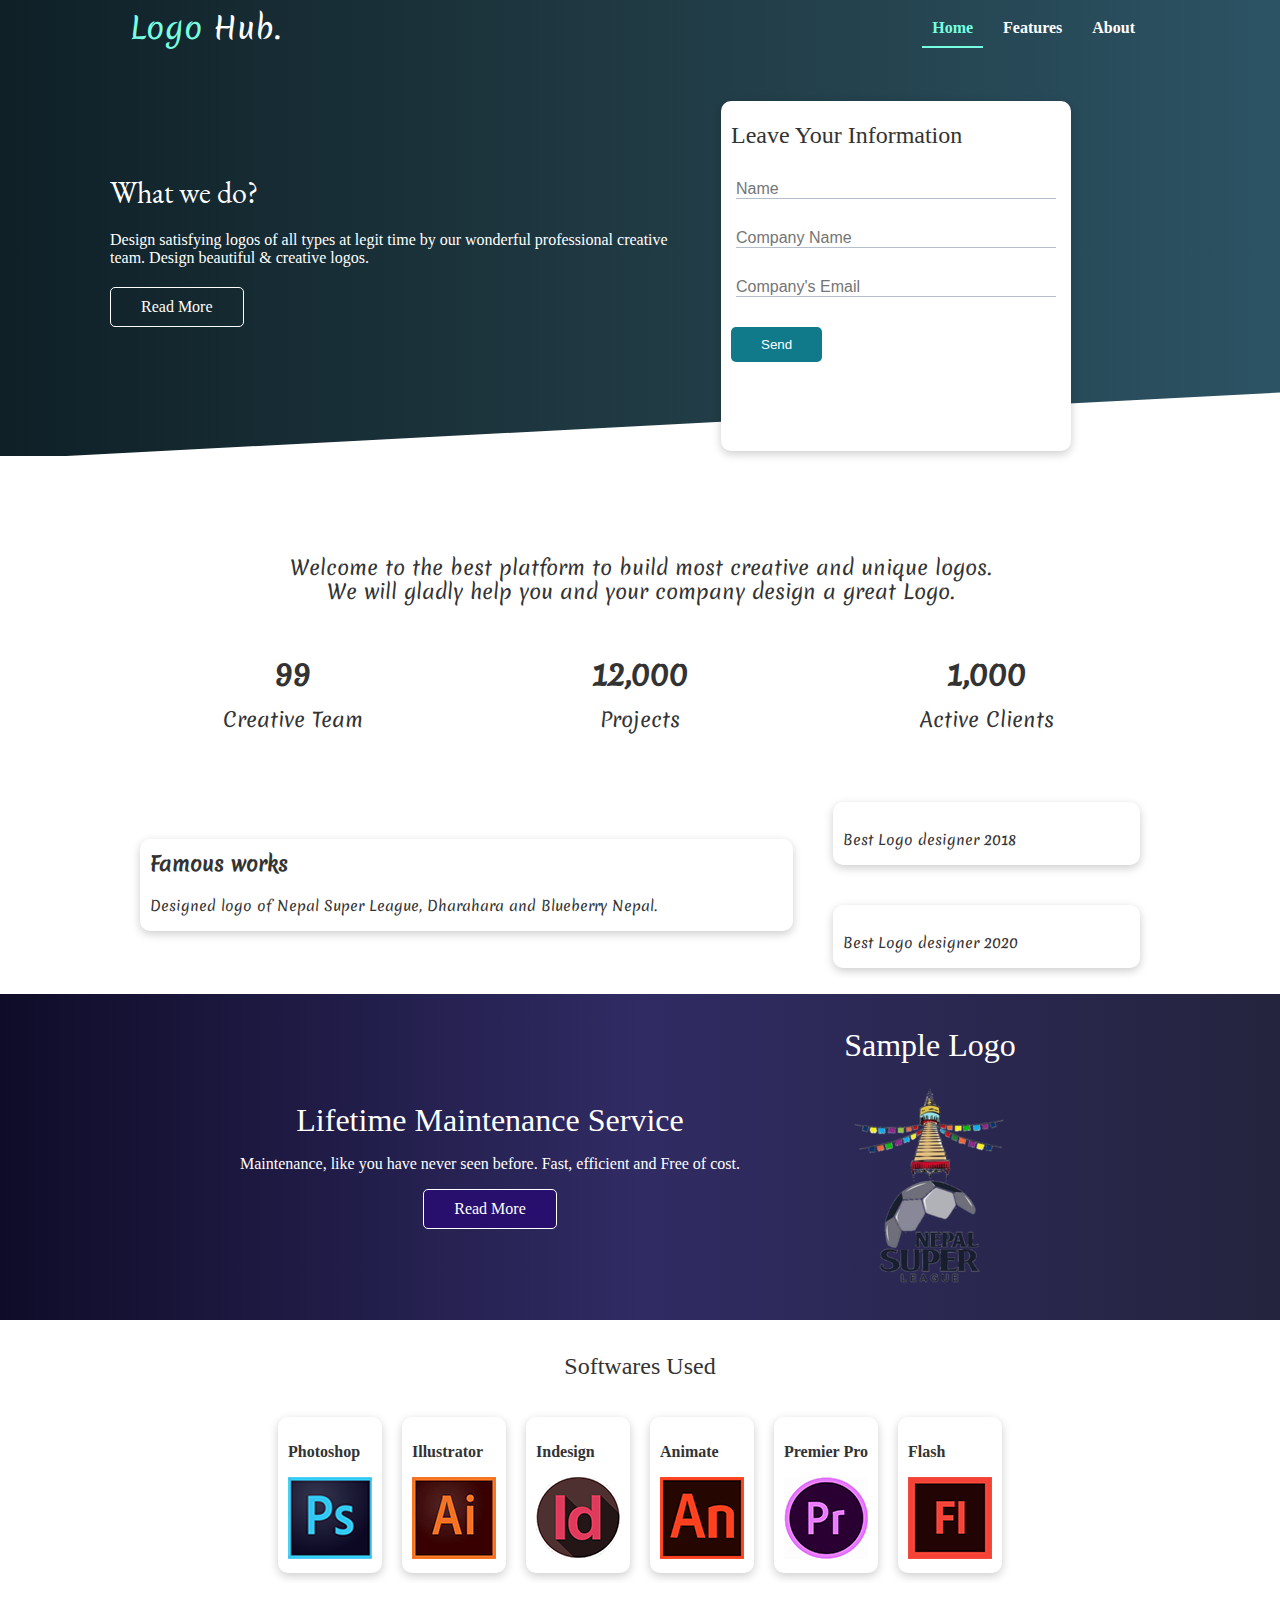
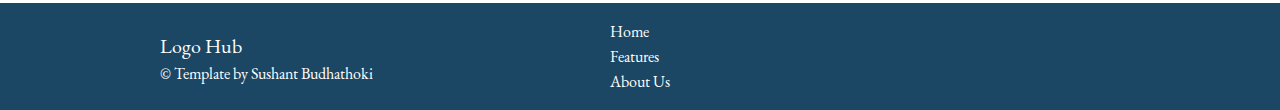
<file: index.html>
<!DOCTYPE html>
<html lang="en">
<head>
    <meta charset="UTF-8">
    <meta http-equiv="X-UA-Compatible" content="IE=edge">
    <meta name="viewport" content="width=device-width, initial-scale=1.0">
    <link rel="stylesheet" href="https://cdnjs.cloudflare.com/ajax/libs/font-awesome/5.15.3/css/all.min.css" 
    integrity="sha512-iBBXm8fW90+nuLcSKlbmrPcLa0OT92xO1BIsZ+ywDWZCvqsWgccV3gFoRBv0z+8dLJgyAHIhR35VZc2oM/gI1w==" crossorigin="anonymous" />
    <link rel="stylesheet" href="css/style.css" type="text/css">
    <link rel="stylesheet" href="css/utilities.css" type="text/css">
    <title>new project</title>
</head>
<body>
    <header class="header">
    <div class="container flex">
        <a href="index.html"><h1 class="logo"><span>Logo</span> Hub.</h1></a>
        <nav>
            <ul class="menu">
                <li class="current"><a href="index.html">Home</a></li>
                <li><a href="features.html">Features</a></li>
                <li><a href="docs.html">About</a></li>
            </ul>
        </nav>
    </div>
    </header>
    
    <section class="showcase">
        <div class="container grid">
            <div class="showcase-text">
                <h1>What we do?</h1>
                <p>Design satisfying logos of all types at legit time by our wonderful professional creative team.
                     Design beautiful & creative logos.</p>
                <a href="#" class="btn btn-outline">Read More</a>
            </div>  
            <div class="showcase-form card">
                <h2>Leave Your Information</h2>
                <form >
                    <div class="form-control">
                        <input type="text" name="name" placeholder="Name" required>
                    </div>
                    <div class="form-control">
                        <input type="text" name="cname" placeholder="Company Name" required>
                    </div>
                    <div class="form-control">
                        <input type="email" name="email" placeholder="Company's Email" required>
                    </div>
                    <input type="submit" value="Send" class="btn btn-submit ">
                    
                </form>
            </div>
        </div>       
    </section>
    <section class="stats">
        <div class="container">
            <h2>Welcome to the best platform to build most creative and unique logos.
                We will gladly help you and your company design a great Logo.
            </h2>
            <div class="stats-detail grid center-text my-4">
                
                <div class="my-1">
                    <i class="fas fa-users-cog fa-3x"></i>
                    
                    <h3 class="stats-heading my-1">99</h3>
                    <p class="stats-p">Creative Team</p>
                </div>
                <div class="my-1">
                    <i class="fas fa-project-diagram fa-3x"></i>
                    <h3 class="stats-heading my-1">12,000</h3>
                    <p class="stats-p">Projects</p>
                </div>
                <div class="my-1">
                    <i class="fas fa-users fa-3x"></i>
                    <h3 class="stats-heading my-1">1,000</h3>
                    <p class="stats-p">Active Clients</p>
                </div>
                
            </div> 
        </div>
    </section>
    <section class="cli">
        <div class="container grid">
            <div class="card">
                <h3>Famous works</h3> <span>Designed logo of Nepal Super League, Dharahara and Blueberry Nepal.     </span>             
            </div>
            <div class="card">
                <span>Best Logo designer 2018</span>
            </div>
            <div class="card">
                <span>Best Logo designer 2020</span>
            </div>
        </div>
    </section>
    <section class="banner my-2 py-2">
        <div class="container flex">
            <div class="banner-text center-text">
                <h1 class="my-2">Lifetime Maintenance Service</h1>
                <p class="my-2">Maintenance, like you have never seen before. Fast, efficient and Free of cost.</p>
                <a href="#" class="btn btn-outline">Read More</a>

            </div>
            <div class="banner-img">
                <h1 class="my-2 center-text">Sample Logo</h1>
                <img src="images/nsl.png" alt="">
            </div>
        </div>
    </section>
    <section class="programs">
        <h2 class="center-text py-2">Softwares Used</h2>
        <div class="container flex">
            <div class="card">
                <h4 class="my-2">Photoshop</h4>
                <img src="images/ps.png" alt="">
            </div>
            <div class="card">
                <h4 class="my-2">Illustrator</h4>
                <img src="images/ai.png" alt="">
            </div>
            <div class="card">
                <h4 class="my-2">Indesign</h4>
                <img src="images/id.png" alt="">
            </div>
            <div class="card">
                <h4 class="my-2">Animate</h4>
                <img src="images/an.png" alt="">
            </div>
            <div class="card">
                <h4 class="my-2">Premier Pro</h4>
                <img src="images/pr.png" alt="">
            </div>
            <div class="card">
                <h4 class="my-2">Flash</h4>
                <img src="images/flash.png" alt="">
            </div>
        </div>
    </section>
    <footer class="footer">
        <div class="container grid py-2">
            <div>
                <h3 class="my-2">Logo Hub</h3>
                &copy Template by Sushant Budhathoki
            </div>
            <div>
                <ul>
                    <li class="py-1">   <a href="index.html">Home</a></li>
                    <li class="py-1">   <a href="features.html">Features</a></li>
                    <li class="py-1">   <a href="docs.html">About Us</a></li>
                </ul>

            </div>
            <div>
               <a href="#" class="social-icon"><i class="fab fa-twitter fa-2x"></i></a>     
               <a href="#" class="social-icon"><i class="fab fa-facebook fa-2x"></i></a> 
               <a href="#" class="social-icon"><i class="fab fa-instagram fa-2x"></i></a>
               <a href="#" class="social-icon"><i class="fab fa-linkedin fa-2x"></i></a> 
            </div>
        </div>
    </footer>
    
</body>
</html>
</file>
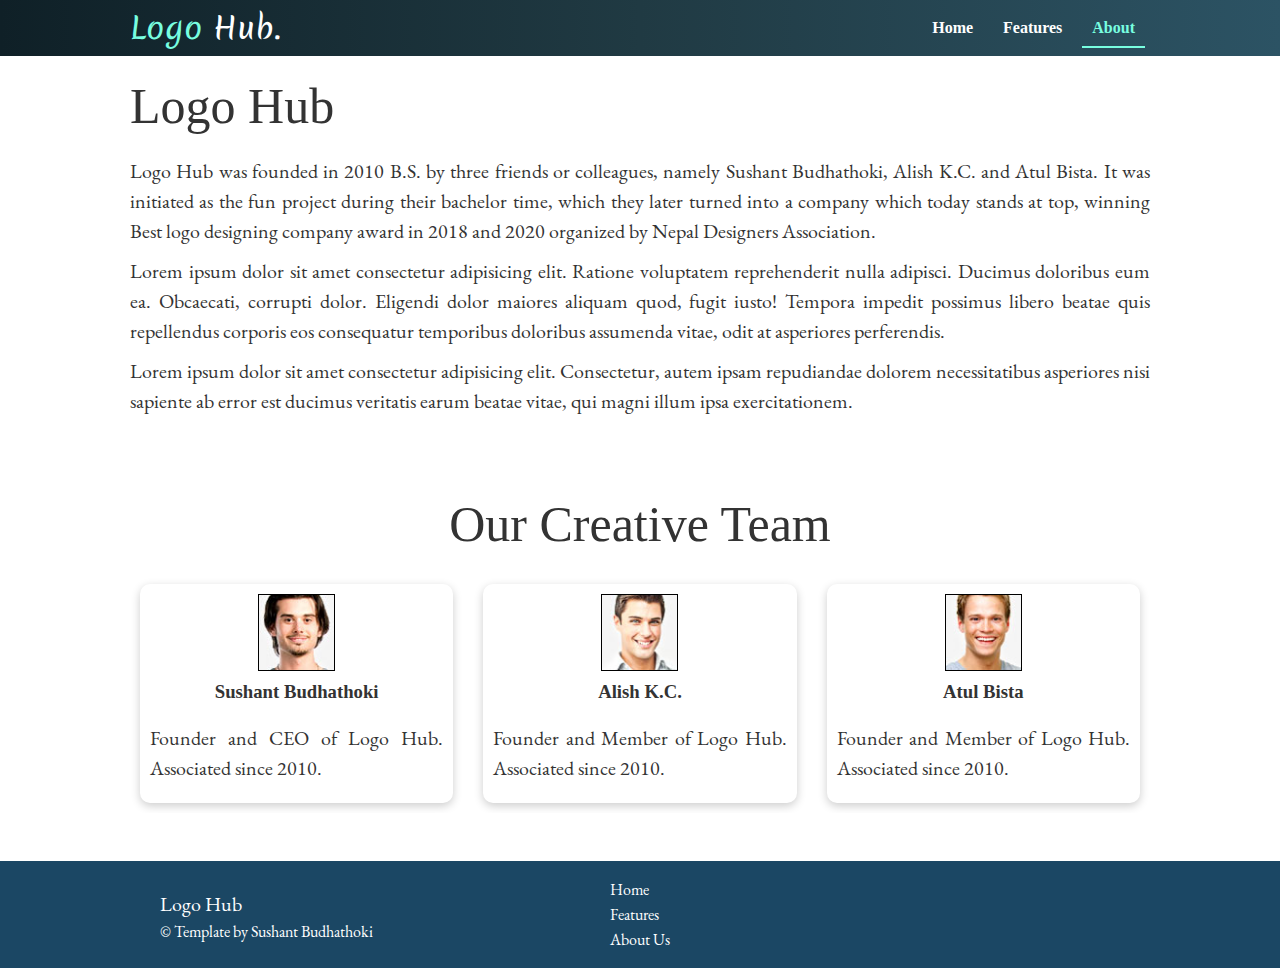
<file: docs.html>
<!DOCTYPE html>
<html lang="en">
<head>
    <meta charset="UTF-8">
    <meta http-equiv="X-UA-Compatible" content="IE=edge">
    <meta name="viewport" content="width=device-width, initial-scale=1.0">
    <link rel="stylesheet" href="https://cdnjs.cloudflare.com/ajax/libs/font-awesome/5.15.3/css/all.min.css" 
    integrity="sha512-iBBXm8fW90+nuLcSKlbmrPcLa0OT92xO1BIsZ+ywDWZCvqsWgccV3gFoRBv0z+8dLJgyAHIhR35VZc2oM/gI1w==" crossorigin="anonymous" />
    <link rel="stylesheet" href="css/style.css" type="text/css">
    <link rel="stylesheet" href="css/utilities.css" type="text/css">
    <title>new project</title>
</head>
<body>
    <header class="header">
    <div class="container flex">
        <a href="index.html"><h1 class="logo"><span>Logo</span> Hub.</h1></a>
        <nav>
            <ul class="menu">
                <li ><a href="index.html">Home</a></li>
                <li ><a href="features.html">Features</a></li>
                <li class="current"><a href="docs.html">About</a></li>
            </ul>
        </nav>
    </div>
    
    </header>
    <section class="about">
        <div class="container">
            <h1>Logo Hub</h1>
            <p>Logo Hub was founded in 2010 B.S. by three friends or colleagues, namely Sushant Budhathoki,
                Alish K.C. and Atul Bista. It was initiated as the fun project during their
                bachelor time, which they later turned into a company which today stands at top, winning Best logo designing company award in 2018 
                and 2020 organized by Nepal Designers Association.</p>
                <p>Lorem ipsum dolor sit amet consectetur adipisicing elit. Ratione voluptatem reprehenderit nulla adipisci. Ducimus doloribus eum ea. Obcaecati, corrupti dolor. Eligendi dolor maiores aliquam quod, fugit iusto! Tempora impedit possimus libero beatae quis repellendus corporis eos consequatur temporibus doloribus assumenda vitae, odit at asperiores perferendis.</p>
           <p>Lorem ipsum dolor sit amet consectetur adipisicing elit. Consectetur, autem ipsam repudiandae dolorem necessitatibus asperiores nisi sapiente ab error est ducimus veritatis earum beatae vitae, qui magni illum ipsa exercitationem.
            </p>
        </div>
    </section>
    <section class="team my-4">
        <div class=" container team-content">
            <h1 class="center-text">Our Creative Team</h1>
        <div class="grid">
            
            <div class="card flex">
            <img src="images/img.jpg" alt="">
            <h3>Sushant Budhathoki</h3>
            <p>Founder and CEO of Logo Hub. Associated since 2010.</p>
        </div>
        <div class="card flex">
            <img src="images/img1.jpg" alt="">
            <h3>Alish K.C.</h3>
            <p>Founder and Member of Logo Hub. Associated since 2010.</p>
        </div>
        <div class="card flex">
            <img src="images/img2.jpg" alt="">
            <h3>Atul Bista</h3>
            <p>Founder and Member of Logo Hub. Associated since 2010.</p>
        </div></div>
        
            
            
        </div>
    </section>
    <footer class="footer">
      <div class="container grid py-2">
          <div>
              <h3 class="my-2">Logo Hub</h3>
              &copy Template by Sushant Budhathoki
          </div>
          <div>
              <ul>
                  <li class="py-1">   <a href="index.html">Home</a></li>
                  <li class="py-1">   <a href="features.html">Features</a></li>
                  <li class="py-1">   <a href="docs.html">About Us</a></li>
              </ul>

          </div>
          <div>
              <i class="fab fa-twitter fa-2x"></i>           
              <i class="fab fa-facebook fa-2x"></i>
              <i class="fab fa-instagram fa-2x"></i>
              <i class="fab fa-linkedin fa-2x"></i>
          </div>
      </div>
  </footer>
  
</body>
</html>
</file>
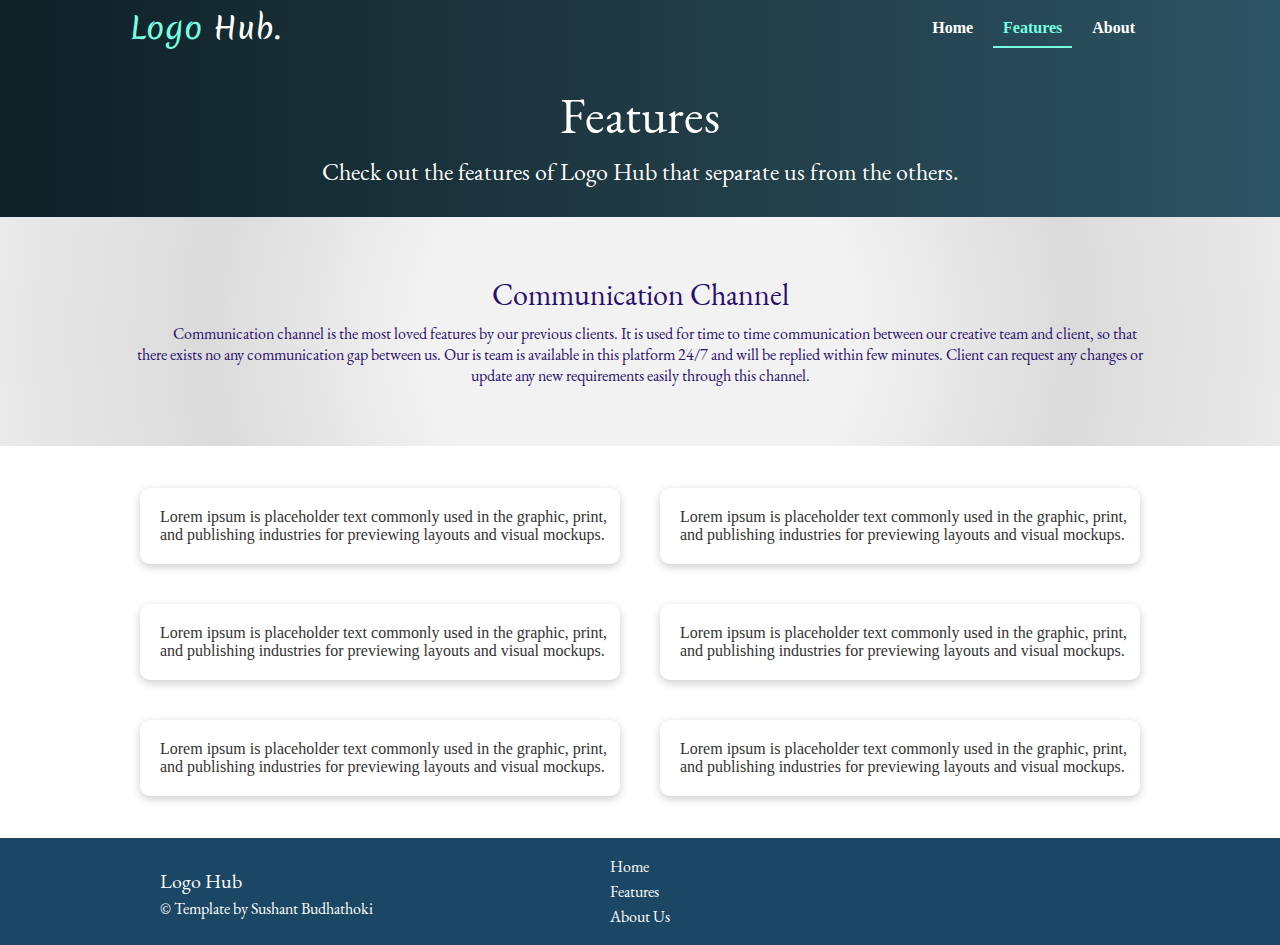
<file: features.html>
<!DOCTYPE html>
<html lang="en">
<head>
    <meta charset="UTF-8">
    <meta http-equiv="X-UA-Compatible" content="IE=edge">
    <meta name="viewport" content="width=device-width, initial-scale=1.0">
    <link rel="stylesheet" href="https://cdnjs.cloudflare.com/ajax/libs/font-awesome/5.15.3/css/all.min.css" 
    integrity="sha512-iBBXm8fW90+nuLcSKlbmrPcLa0OT92xO1BIsZ+ywDWZCvqsWgccV3gFoRBv0z+8dLJgyAHIhR35VZc2oM/gI1w==" crossorigin="anonymous" />
    <link rel="stylesheet" href="css/style.css" type="text/css">
    <link rel="stylesheet" href="css/utilities.css" type="text/css">
    <title>new project</title>
</head>
<body class="features-body">
    <header class="header">
    <div class="container flex">
      <a href="index.html"><h1 class="logo"><span>Logo</span> Hub.</h1></a>
        <nav>
            <ul class="menu">
                <li ><a href="index.html">Home</a></li>
                <li class="current"><a href="features.html">Features</a></li>
                <li><a href="docs.html">About</a></li>
            </ul>
        </nav>
    </div>
  </header>

    <section class="features-header center-text">
      <div class="container">
        <div class="features-text"><h2>Features</h2>
          <p>Check out the features of Logo Hub that separate us from the others.</p></div>
        
      </div>
    </section>

    <section class="second-section center-text">
      <div class="container">
        <div class="second-text"><h2>Communication Channel</h2>
          <p>Communication channel is the most loved features by our previous clients.
            It is used for time to time communication between our creative team and client,
            so that there exists no any communication gap between us. Our is team is available in this platform 24/7
            and will be replied within few minutes. Client can request any changes or update any new requirements easily through this channel.
          </p></div>
      </div>
    </section>

    <section class="features-main my-3" >
      <div class="container grid">
       <div class="card flex">
         <i class="fa fa-palette fa-3x"></i>
         <p>Lorem ipsum is placeholder text commonly used in the graphic, print, and publishing industries for previewing layouts and visual mockups.</p>
       </div>
       <div class="card flex">
        <i class="fa fa-pen-fancy fa-3x"></i>
        <p>Lorem ipsum is placeholder text commonly used in the graphic, print, and publishing industries for previewing layouts and visual mockups.</p>
      </div>
      <div class="card flex">
        <i class="fa fa-drafting-compass fa-3x"></i>
        <p>Lorem ipsum is placeholder text commonly used in the graphic, print, and publishing industries for previewing layouts and visual mockups.</p>
      </div>
      <div class="card flex">
        <i class="fab fa-artstation fa-3x"></i>
        <p>Lorem ipsum is placeholder text commonly used in the graphic, print, and publishing industries for previewing layouts and visual mockups.</p>
      </div>
      <div class="card flex">
        <i class="fa fa-fingerprint fa-3x"></i>
        <p>Lorem ipsum is placeholder text commonly used in the graphic, print, and publishing industries for previewing layouts and visual mockups.</p>
      </div>
      <div class="card flex">
        <i class="fa fa-server fa-3x"></i>
        <p>Lorem ipsum is placeholder text commonly used in the graphic, print, and publishing industries for previewing layouts and visual mockups.</p>
      </div>
      </div>
    </section>
    
    <footer class="footer">
      <div class="container grid py-2">
          <div>
              <h3 class="my-2">Logo Hub</h3>
              &copy Template by Sushant Budhathoki
          </div>
          <div>
              <ul>
                  <li class="py-1">   <a href="index.html">Home</a></li>
                  <li class="py-1">   <a href="Features.html">Features</a></li>
                  <li class="py-1">   <a href="docs.html">About Us</a></li>
              </ul>

          </div>
          <div>
              <i class="fab fa-twitter fa-2x"></i>           
              <i class="fab fa-facebook fa-2x"></i>
              <i class="fab fa-instagram fa-2x"></i>
              <i class="fab fa-linkedin fa-2x"></i>
          </div>
      </div>
  </footer>
  
</body>
</html>
</file>
<file: css/style.css>
@font-face {
    font-family: satisfy;
    src: url(Merienda-Regular.ttf);
}
@font-face {
    font-family: eb;
    src: url(EBGaramond-Regular.ttf);
}

*{
    box-sizing: border-box;
    padding:0 ;
    margin:0;
}
body{
    background-color: #fff;
    color: #333;
}

/*****************basics*********************/
h1,h2{
    font-weight: 300;
    line-height: 1.2;
    margin: 10px 0;
}
p{
    margin: 10px 0;
}
img{
    width: 100%;
}
a{
    text-decoration: none;
    color: #fff;
}

/*********************header**********************/
header{
    background-image: linear-gradient(to right, rgb(15, 32, 39), rgb(32, 58, 67), rgb(44, 83, 100));
    color: #fff;
    height: auto;
}
header .flex{
    justify-content: space-between;
}
.container .logo{
  font-family: satisfy;  
  font-weight: normal;
  font-size: 30px;
  animation: slideInFromTop 1s ease-in;
}
.container .logo span{
    color: #78fee0;
}

header ul{
    list-style: none;
    margin:0px;
    padding: 0px;
    display: flex;
    justify-content: center;
    align-items:center;
}
.menu li a{

    font-size: 16px;
    font-family: sil;
    font-weight: bold;
    color: #fff;
    padding:10px; 
    margin: 0px 5px;
}

.menu li a:hover{
    color: #78fee0;
    border-bottom: 2px solid #78fee0;
}
.menu li.current a{
    color: #78fee0;
    border-bottom: 2px solid #78fee0;
    
}

/*********showcase************/
.showcase{
background-image: linear-gradient(to right, rgb(15, 32, 39), rgb(32, 58, 67), rgb(44, 83, 100));
position:relative;
padding-bottom: 20px;
font-family: sil;
color: #fff;
height: 400px;   
}
.showcase-text{
    animation: slideInFromLeft 1s ease-in;
}
.showcase h1{
    font-size: 30px;
    font-family: eb;
}
.showcase p{
    margin: 20px 0px;
}

.showcase .grid{
    grid-template-columns: 55% 45%;
    gap: 40px;
    overflow: visible;

}
.showcase-form{
    margin: 5px;
    position: relative;
    height: 350px;
    width: 350px;
    top: 30px ;
    z-index: 100;
    animation: slideInFromRight 1s ease-in;
}

.showcase-form .form-control{
  margin: 30px 0px;
  padding:0 5px;
}

.showcase-form input[type='text'],
.showcase-form input[type='email']{
    border: 0;
    border-bottom: 1px solid #b4becb;
    width: 100%;
    font-size: 16px;
}
.showcase-form input:focus{
    outline: none;
}
.showcase::after{
    content: '';
    position: absolute; 
    background-color: #fff ;
    height: 100px;
    bottom: -70px;
    right: 0px;
    left: 0px;
    transform: skewY(-3deg);
    -webkit-transform: skewY(-3deg);
    -moz-transform: skewY(-3deg);
    -ms-transform: skewY(-3deg); 
}
/************ stats***************/
.stats{
    padding-top: 100px;
    font-family: satisfy;
}
.stats .container{
    animation: slideInFromButtom 1s ease-in;
}
.stats h2{
    text-align: center;
    width: 70%;
    margin: 0px auto;
    font-size: 20px;   
}
.stats-heading{
    font-size:30px;
}
.stats-p{
    font-size: 20px; 
}
.stats .grid{
    grid-template-columns: repeat(3, 1fr);
}

/*******cli********/
.cli .grid{
    grid-template-columns: repeat(3, 1fr);
    grid-template-rows: repeat(2, 1fr);

}
.cli h3{
    font-size:20px;
}
.cli .grid > :first-child{
    grid-column: 1 / span 2;
    grid-row: 1 / span 2;
}
.cli span{
    font-size: 14px;
    font-family: satisfy;
}
.cli .grid{
    font-size: 30px;
    font-family: satisfy;
}
/*****banner******/
.banner{
    background-image: linear-gradient(to right, rgb(15, 12, 41), rgb(48, 43, 99), rgb(36, 36, 62));
    color: #fff;
}  
.banner .flex{
    gap: 80px;
}
.banner .btn{
    background-color: rgb(40, 15, 110);
}
.programs .card:hover{
    transform: scale(0.95);
}
/*****footer*******/
.footer{
    background-color: #1b4764 ;
    color: #fff;
    font-family: eb;
    margin-top: 20px;
}
.footer .grid{
    grid-template-columns: repeat(3, 1fr);
    justify-content: center;
    align-items: center;
}
.footer .grid>div{
    justify-self: center;
    align-self: center;
}
.footer h3{
    font-size: 20px;
    font-weight: 300;
    margin:4px 0px;
}
.footer ul{
    margin: 0;
    padding: 0;
    list-style: none;
}
.footer ul li:hover a {
    border-bottom: 1px solid #fff;
}
.footer i{
    margin:0px 6px;
}
a.social-icon:hover .fab{
    background: linear-gradient(to right, rgb(138, 35, 135), rgb(233, 64, 87), rgb(242, 113, 33));
    -webkit-background-clip: text;
    -webkit-text-fill-color: transparent;
}
/* animations */
@keyframes slideInFromLeft{
    0%{
        transform: translateX(-100%);
    }
    100%{
        transform: translateX(0%);
    }
}
@keyframes slideInFromRight{
    0%{
        transform: translateX(100%);
    }
    100%{
        transform: translateX(0%);
    }
}
@keyframes slideInFromTop{
    0%{
        transform: translateY(-100%);
    }
    100%{
        transform: translateX(0%);
    }
}
@keyframes slideInFromButtom{
    0%{
        transform: translateY(100%);
    }
    100%{
        transform: translateX(0%);
    }
}

/***********features page*************/
/******1st row*******/
.features-body{
    background-color: #fff;
}
.features-header{
    background-image: linear-gradient(to right, rgb(15, 32, 39), rgb(32, 58, 67), rgb(44, 83, 100));
    height: auto;   
    
}
.features-text{
     font-family: eb;
     font-size: 24px;
     padding: 20px 0px;
     color: #fff;
     animation: slideInFromRight 1s ease-in;
}
.features-text h2{
    font-size: 50px;
    font-weight: normal;
}

/******2nd row*******/
.second-section{
    background-image: radial-gradient(circle, rgb(242, 242, 242), rgb(242, 242, 242), rgb(219, 219, 219), rgb(234, 234, 234));
    height: auto;   
}
.second-text{  
     font-family: eb;
     font-size: 16px;
     padding: 50px 0px;
     color: rgb(40, 15, 110);
}
.second-text h2{
    font-size: 30px;
    
}
.second-text p{
    text-indent: 30px;
}

/******3rd row*******/


.features-main i{
    float: leftS;
    margin-right: 10px;
    
}
.features-main .flex{
flex-wrap: nowrap;
}


/************about us page**********/

.team-content .grid{
    grid-template-columns: repeat(3, 1fr);
   
    gap: 10px;
}
.team img{
    width: 77px;
    height: 77px;
    border: 1px solid #000;  
}
.team h1,
.about h1{
    font-size: 50px;
    margin: 20px 0px;
}
.team-content p,
.about p{
    font-size: 20px;
    font-weight: normal;
    font-family: eb;
    line-height: 30px;
    text-align: justify;

}

.team .flex{
    flex-direction: column;
    gap: 10px;
}

/***********media*************/
@media screen and (max-width:837px)
 {  
    .showcase .grid,
    .stats .grid,
    .cli .grid,
    .footer .grid,
    .features-main .grid,
    .team-content .grid{
    grid-template-columns: 1fr;
    grid-template-rows: 1fr;
    }
    .showcase{
        height: auto;
    }
    .showcase .container{
        padding-top: 20px;
    }
    .showcase-text{
        margin-top: 30px;
        text-align: center;
        margin: 10px 0;
    }
    .showcase-form{
        justify-self: center;     
    }
    .showcase-form.card{
        width: 350px;
    }
    .stats h2{
        width: 100%;
    }
    .banner .flex{
        gap: 10px;
    }
    .cli .grid > :first-child{
        grid-column: 1 ;
        grid-row: 1 ;
    }
    .footer .container{
        margin-left: 50px;
    }
    .footer .grid>div{
    justify-self: left;
    }
}

/******mobile*******/
@media screen and (max-width:500px) 
{
    .header{
        height: auto; 
    }
    div.container.flex{
        padding: 10px;
    }
    nav{
        background-color: rgba(0, 0, 0, 0.2);
    }
    nav ul{    
        padding: 10px 0px;
    }
    .menu li a:hover{
        color: rgb(47, 32, 88);
    }    
    header .flex{
        flex-direction:column;
    }
    .showcase{
        height: auto;
    }
    .showcase-form.card{
        width: 280px;
    }
    .showcase-text{
        text-align: center;
        margin: 10px 0;
    }
    .showcase-form{
        justify-self: center;    
    }
    .footer .container{
        margin-left: 20px;
    }
    .footer .container>div{
        justify-self: left;
    }
    
}
@media screen and (max-width:300px) 
{
    .showcase-form.card{
        width: 250px;
    }
}
</file>
<file: css/utilities.css>
/*********utilities**********/
.container{
  max-width: 1100px;
  margin: 0px auto;
  overflow: hidden;
  padding:  0px 40px;
}
.flex{
  display: flex;
  justify-content: center;
  align-items: center;
  flex-wrap: wrap;
}
.grid{
  display: grid;
  grid-template-columns: repeat(2, 1fr);
  gap: 20px;
  justify-content: center;
  align-items:center ;
  height: 100%;
}
.card{
  background-color:#fff;
  border-radius: 10px;
  box-shadow: 0px 3px 10px rgba(0, 0, 0, 0.2);
  padding:10px;
  margin: 10px;
  color: #333;
}
.btn{
  display: inline-block;
  padding: 10px 30px;
  cursor: pointer;
  background-color:#107a8b;
  color: #fff;
  border-radius:5px ;
  border:0;
}
.btn:hover{
  transform: scale(0.98);
}
.btn-outline{
  background-color: transparent;
  border: 1px solid #fff;
}

.center-text{
  text-align: center;
}

/********margin********/
.my-4{
  margin: 3rem 0;
}
.my-3{
  margin:2rem 0;
}
.my-2{
  margin: 1rem 0;
}
.py-4{
  padding: 3rem 0;
}
.py-3{
  padding:2rem 0;
}
.py-2{
  padding: 1rem 0;
}
.py-1{
  padding:2px 0 ;
}

/*h3{
  font-size: 30px;
  font-family: satisfy;
}
</file>
